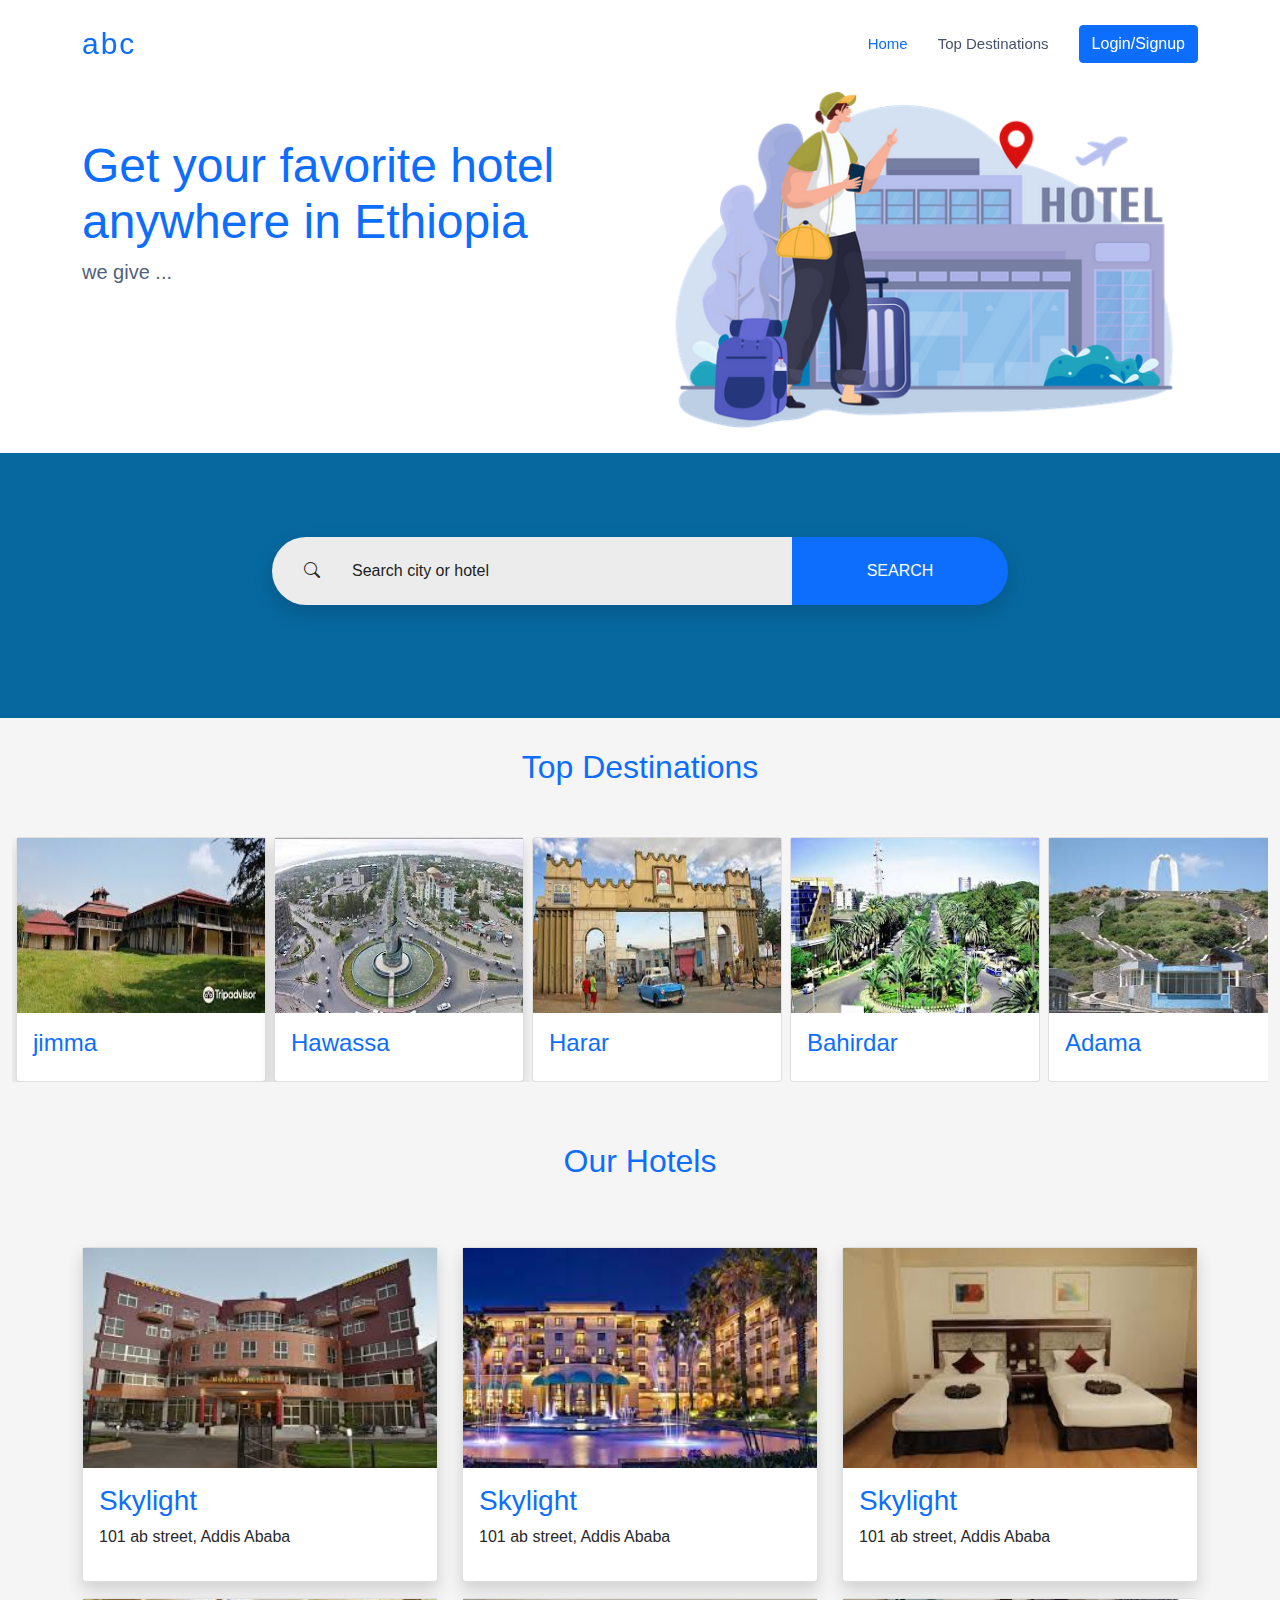
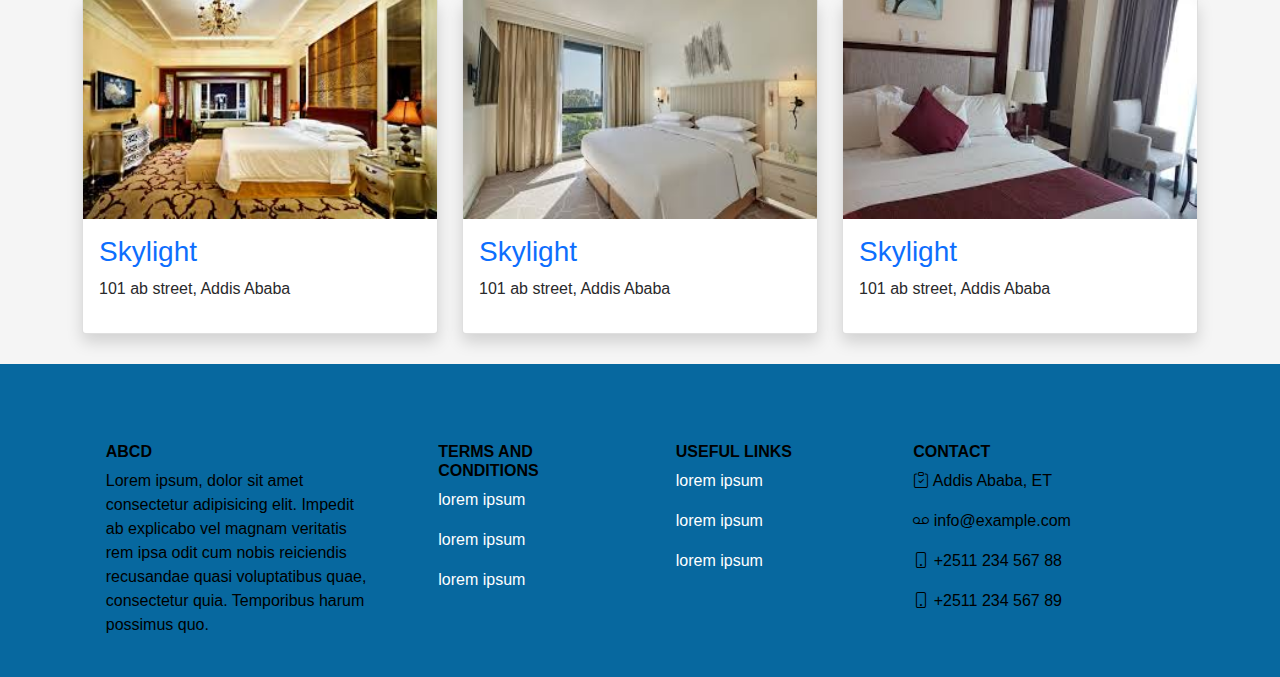
<file: index.html>
<!DOCTYPE html>
<html lang="en">

<head>
  <meta charset="utf-8">
  <meta content="width=device-width, initial-scale=1.0" name="viewport">

  <title>Home</title>
  <meta content="" name="description">
  <meta content="" name="keywords">





  <link href="assets/vendor/bootstrap/css/bootstrap.min.css" rel="stylesheet">
  <link href="assets/vendor/bootstrap-icons/bootstrap-icons.css" rel="stylesheet">
  <link href="assets/vendor/boxicons/css/boxicons.min.css" rel="stylesheet">


  <link href="assets/css/style.css" rel="stylesheet">

</head>

<body>


  <header id="header" class="fixed-top ">
    <div class="container d-flex align-items-center justify-content-between">

      <div class="logo">
        <h1><a href="index.html">abc </a></h1>
      </div>

      <nav id="navbar" class="navbar">
        <ul>
          <li><a class="nav-link  active" href="#">Home</a></li>
          <li><a class="nav-link " href="#topDestinations">Top Destinations</a></li>

          <li><a class=" nav-link" href="#"> <button class="btn btn-primary">Login/Signup</button> </a></li>
        </ul>
        <i class="bi bi-list mobile-nav-toggle"></i>
      </nav>

    </div>
  </header>


  <nav class="nav navbar  fixed-bottom bg-light mobile-nav ">

    <div class="navbar container-fluid d-flex justify-items-between nav-justified ">

      <a class="nav-item nav-link active center" href="index.html">
        <div><i class="bi bi-house " style=" font-size: 1.3rem;"></i> <span class="d-block">Home</span></div>
      </a>


      <a class="nav-item nav-link center" href="./index.html#search-hotel">
        <div><i class="bi bi-search " style=" font-size: 1.3rem;"></i><span class="d-block">Search</span> </div>
      </a>

      <a class="nav-item nav-link center" href="#">
        <div> <i class="bi bi-person " style=" font-size: 1.3rem;"></i><span class="d-block">Login</span></div>
      </a>

    </div>

  </nav>










  <section id="hero" class="d-flex align-items-center">

    <div class="container">
      <div class="row mt-2">
        <div class="col-lg-6 d-lg-flex flex-lg-column justify-content-center align-items-stretch pt-5 pt-lg-0 ">
          <div>
            <h1>Get your favorite hotel anywhere in Ethiopia</h1>
            <h2>we give ...</h2>
          </div>
        </div>
        <div class="col-lg-6 d-lg-flex flex-lg-column align-items-stretch hero-img">
          <img src="assets/img/hero23.png" class="img-fluid" alt="">
        </div>
      </div>
    </div>

  </section>
  <section class="search-hotel-section" id="search-hotel">
    <div class="search-hotel">
      <div class="container">
        <div class="row justify-content-center">
          <div class="col-12 col-md-10 col-lg-8">
            <form>
              <div class="inner-form">
                <div class="input-field first-wrap">
                  <div class="svg-wrapper">
                    <em class="bi bi-search"></em>
                  </div>
                  <input id="search" type="text" placeholder="Search city or hotel" />
                </div>
                <div class="input-field second-wrap">
                  <button class="btn-search" type="button">SEARCH</button>
                </div>
              </div>
            </form>
          </div>
        </div>
      </div>
    </div>
  </section>


  <section id="topDestinations" class="topDestinations">
    <div class="container">

      <div class="section-title">
        <h2>Top Destinations</h2>
      </div>

    </div>

    <div class="container-fluid">
      <div class="topDestinations d-flex flex-row flex-nowrap overflow-scroll">

        <div class="card shadow">
          <div class="card-img">
            <img src="./assets/img/jimma.jpeg" alt="" class="img-fluid city-photo ">
          </div>
          <div class="card-body">
            <h4><a href="#" class=" stretched-link">jimma</a></h4>


          </div>
        </div>

        <div class="card shadow">
          <div class="card-img">
            <img src="./assets/img/hawassa.jpeg" alt="" class="img-fluid city-photo ">
          </div>
          <div class="card-body">
            <h4><a href="#" class=" stretched-link">Hawassa</a></h4>


          </div>
        </div>

        <div class="card">
          <div class="card-img">
            <img src="./assets/img/harar.jpeg" alt="" class="img-fluid city-photo ">
          </div>
          <div class="card-body">
            <h4><a href="#" class=" stretched-link">Harar</a></h4>


          </div>
        </div>

        <div class="card">
          <div class="card-img">
            <img src="./assets/img/bahirdar.jpeg" alt="" class="img-fluid city-photo ">
          </div>
          <div class="card-body">
            <h4><a href="#" class=" stretched-link">Bahirdar</a></h4>


          </div>
        </div>

        <div class="card">
          <div class="card-img">
            <img src="./assets/img/adama.jpeg" alt="" class="img-fluid city-photo ">
          </div>
          <div class="card-body">
            <h4><a href="#" class=" stretched-link">Adama</a></h4>


          </div>
        </div>

        <div class="card">
          <div class="card-img">
            <img src="./assets/img/addis.jpeg" alt="" class="img-fluid city-photo ">
          </div>
          <div class="card-body">
            <h4><a href="#" class=" stretched-link">Addis Ababa</a></h4>


          </div>
        </div>






      </div>

    </div>


  </section>

  <section class="ourHotels" id="ourHotels">
    <div class="container">

      <div class="section-title">
        <h2>Our Hotels</h2>
      </div>

      <div class="row">
        <div class="col-lg-4 mt-3 col-md-6">
          <div class="card shadow">
            <div class="card-img ">
              <img src="./assets/img/hotels/images (1).jfif" alt="" class="img-fluid hotel-photo skeleton">
            </div>
            <div class="card-body">
              <h3><a href="#" class="stretched-link">Skylight</a></h3>
              <p> 101 ab street, Addis Ababa</p>

            </div>
          </div>
        </div>
        <div class="col-lg-4 mt-3 col-md-6">
          <div class="card shadow">
            <div class="card-img">
              <img src="./assets/img/hotels/download (4).jfif" alt="" class="img-fluid hotel-photo skeleton">
            </div>
            <div class="card-body">
              <h3><a href="#" class="stretched-link">Skylight</a></h3>
              <p> 101 ab street, Addis Ababa</p>

            </div>
          </div>
        </div>
        <div class="col-lg-4 mt-3 col-md-6">
          <div class="card shadow">
            <div class="card-img">
              <img src="./assets/img/hotels/images (9).jfif" alt="" class="img-fluid hotel-photo">
            </div>
            <div class="card-body">
              <h3><a href="#" class="stretched-link">Skylight</a></h3>
              <p> 101 ab street, Addis Ababa</p>

            </div>
          </div>
        </div>
        <div class="col-lg-4 mt-3 col-md-6">
          <div class="card shadow">
            <div class="card-img">
              <img src="./assets/img/hotels/images (13).jfif" alt="" class="img-fluid hotel-photo">
            </div>
            <div class="card-body">
              <h3><a href="#" class="stretched-link">Skylight</a></h3>
              <p> 101 ab street, Addis Ababa</p>

            </div>
          </div>
        </div>
        <div class="col-lg-4 mt-3 col-md-6">
          <div class="card shadow">
            <div class="card-img">
              <img src="./assets/img/hotels/images (18).jfif" alt="" class="img-fluid hotel-photo">
            </div>
            <div class="card-body">
              <h3><a href="#" class="stretched-link">Skylight</a></h3>
              <p> 101 ab street, Addis Ababa</p>

            </div>
          </div>
        </div>
        <div class="col-lg-4 mt-3 col-md-6">
          <div class="card shadow">
            <div class="card-img">
              <img src="./assets/img/hotels/images (14).jfif" alt="" class="img-fluid hotel-photo">
            </div>
            <div class="card-body">
              <h3><a href="#" class="stretched-link">Skylight</a></h3>
              <p> 101 ab street, Addis Ababa</p>

            </div>
          </div>
        </div>
      </div>

    </div>
  </section>

  <footer class="text-center   " style="background-color:#07689F; color:black" >

 
    

    <section class=" pb-0">
      <div class="container text-center text-md-start mt-5">

        <div class="row mt-3">

          <div class="col-md-3 col-lg-4 col-xl-3 mx-auto mb-4">

            <h6 class="text-uppercase fw-bold">Abcd</h6>
             <p>
             Lorem ipsum, dolor sit amet consectetur adipisicing elit. Impedit ab explicabo vel magnam veritatis rem ipsa odit cum nobis reiciendis recusandae quasi voluptatibus quae, consectetur quia. Temporibus harum possimus quo.
            </p>
          </div>

          <div class="col-md-2 col-lg-2 col-xl-2 mx-auto mb-4">

            <h6 class="text-uppercase fw-bold">Terms and conditions</h6>
             <p>
              <a href="#!" class="text-white">lorem ipsum</a>
            </p>
            <p>
              <a href="#!" class="text-white">lorem ipsum</a>
            </p>
            <p>
              <a href="#!" class="text-white">lorem ipsum</a>
            </p>
           
          </div>

          <div class="col-md-3 col-lg-2 col-xl-2 mx-auto mb-4">

            <h6 class="text-uppercase fw-bold">Useful links</h6>
             <p>
              <a href="#!" class="text-white">lorem ipsum</a>
            </p>
            <p>
              <a href="#!" class="text-white">lorem ipsum</a>
            </p>
            <p>
              <a href="#!" class="text-white">lorem ipsum</a>
            </p>
           
          </div>

          <div class="col-md-4 col-lg-3 col-xl-3 mx-auto mb-md-0 mb-4">

            <h6 class="text-uppercase fw-bold">Contact</h6>
                <p><i class="bi bi-clipboard-check mr-3"></i> Addis Ababa,  ET</p>
            <p><i class="bi bi-voicemail mr-3"></i> info@example.com</p>
            <p><i class="bi bi-phone mr-3"></i> +2511 234 567 88</p>
            <p><i class="bi bi-phone  mr-3"></i> +2511 234 567 89</p>
          </div>
        </div>

      </div>
    </section>

  </footer>


  <a href="#" class="back-to-top d-flex align-items-center justify-content-center"><i
      class="bi bi-arrow-up-short"></i></a>


  <script src="assets/vendor/bootstrap/js/bootstrap.bundle.min.js"></script>



  <script src="assets/js/main.js"></script>

</body>

</html>
</file>
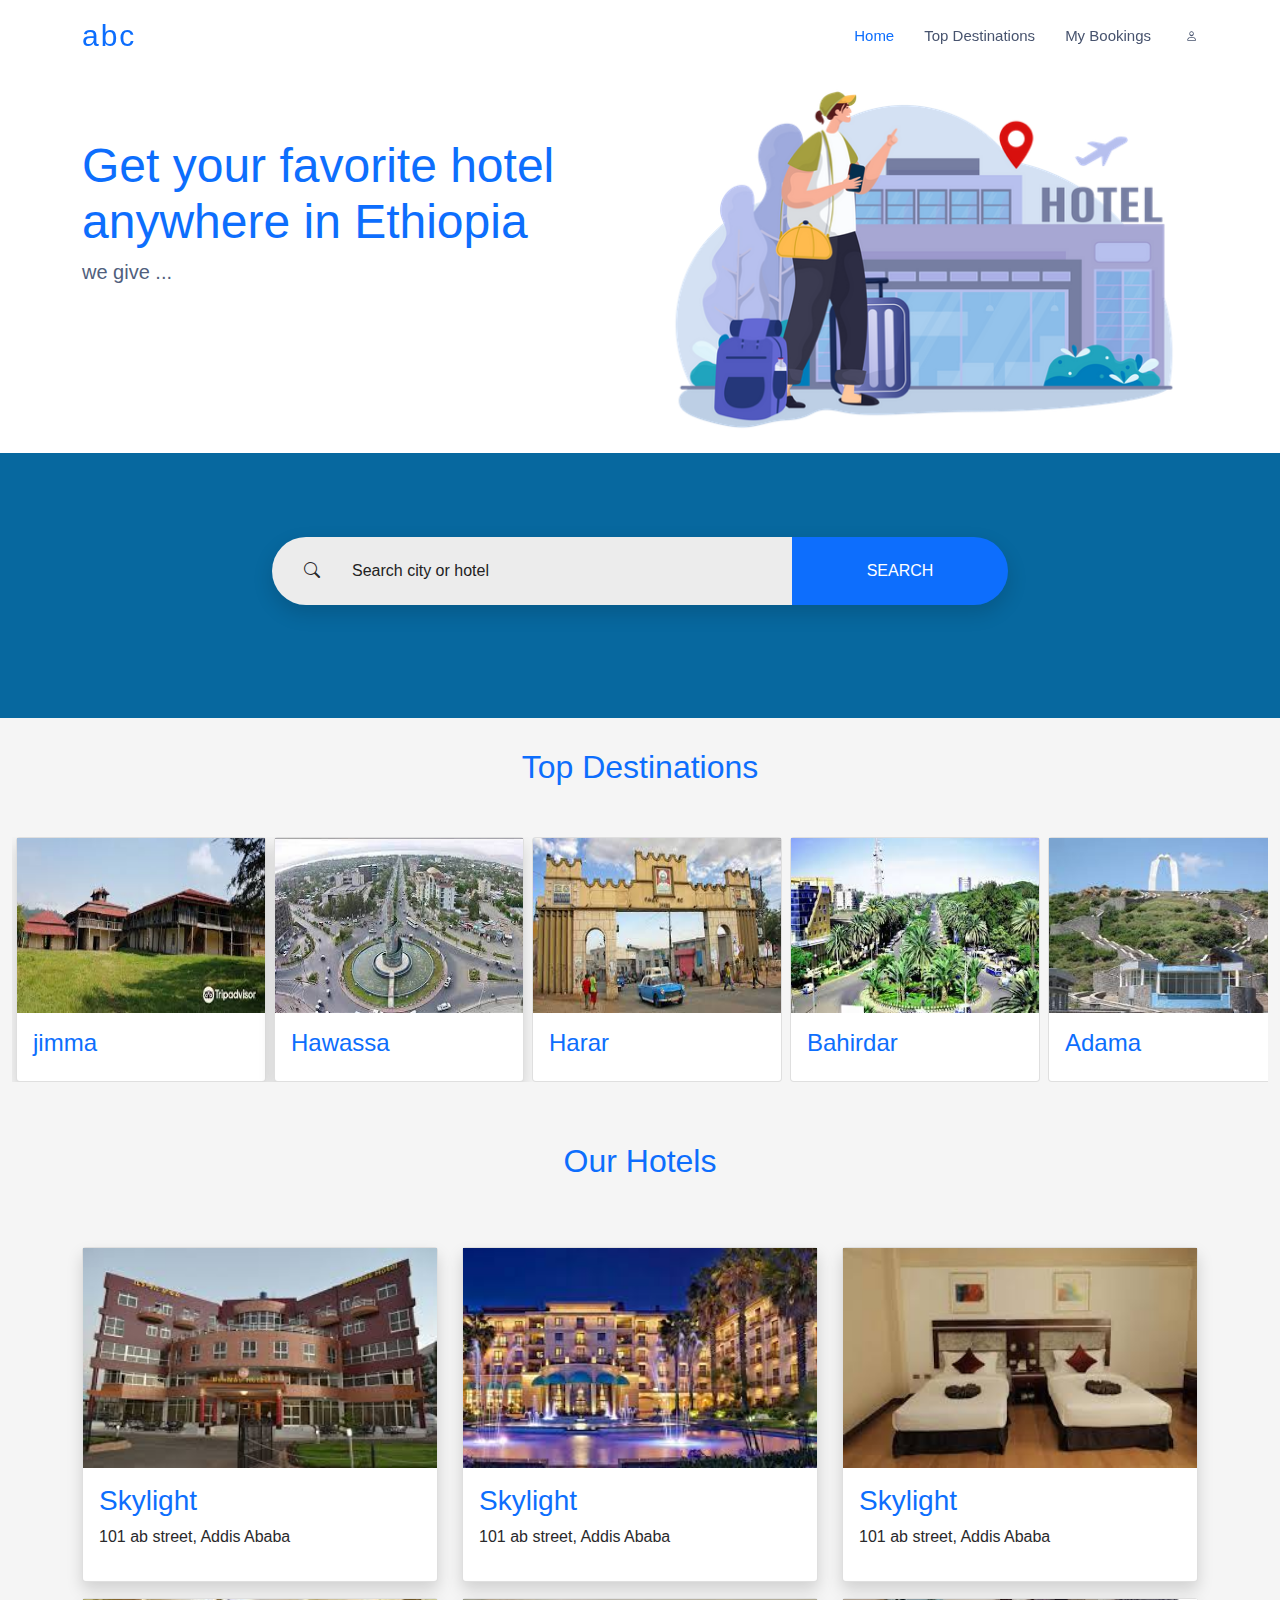
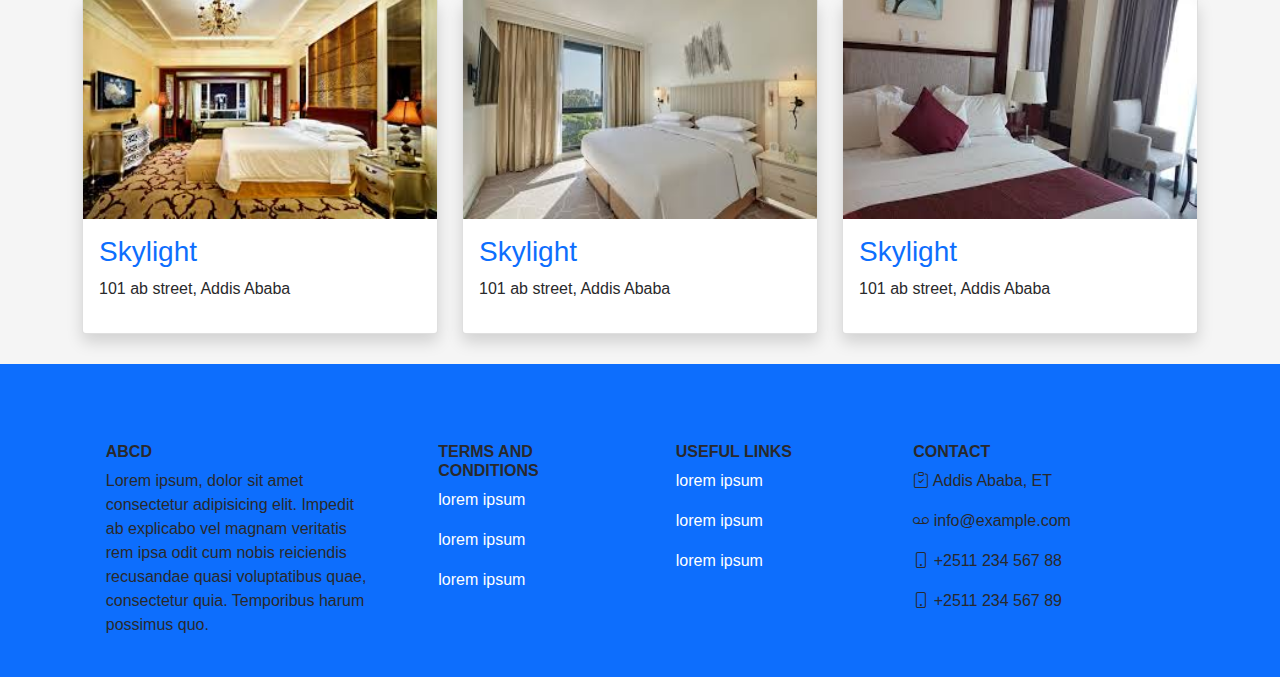
<file: Customerpage.html>
<!DOCTYPE html>
<html lang="en">

<head>
  <meta charset="utf-8">
  <meta content="width=device-width, initial-scale=1.0" name="viewport">

  <title>Home</title>
  <meta content="" name="description">
  <meta content="" name="keywords">




  
  <link href="assets/vendor/bootstrap/css/bootstrap.min.css" rel="stylesheet">
  <link href="assets/vendor/bootstrap-icons/bootstrap-icons.css" rel="stylesheet">
  <link href="assets/vendor/boxicons/css/boxicons.min.css" rel="stylesheet">


  <link href="assets/css/style.css" rel="stylesheet">

</head>

<body>


  <header id="header" class="fixed-top   ">
    <div class="container d-flex align-items-center justify-content-between">

      <div class="logo">
        <h1><a href="index.html">abc </a></h1>
      </div>

      <nav id="navbar" class="navbar">
        <ul>
          <li><a class="nav-link  active" href="#">Home</a></li>
          <li><a class="nav-link " href="#topDestinations">Top Destinations</a></li>
         
          <li><a href=".">My Bookings</a></li>
          <li><a href=""><i class="bi bi-person bar-icons"></i></a></li>
        
        </ul>
        <i class="bi bi-list mobile-nav-toggle"></i>
      </nav>

    </div>
  </header>

  <nav class="nav navbar  fixed-bottom bg-light mobile-nav ">

    <div class="navbar container-fluid d-flex justify-items-between nav-justified ">
      
      <a class="nav-item nav-link active center" href="index.html">  <div ><i class="bi bi-house " style=" font-size: 1.3rem;"></i> <span class="d-block">Home</span></div></a>

   
      <a class="nav-item nav-link center" href="./index.html#search-hotel"> <div><i class="bi bi-search " style=" font-size: 1.3rem;"></i><span class="d-block">Search</span> </div></a>

      <a class="nav-item nav-link center" href="#"> <div> <i class="bi bi-person " style=" font-size: 1.3rem;"></i><span class="d-block">Login</span></div> </a>
  
  </div>
  </nav>
  

  <section id="hero" class="d-flex align-items-center">

    <div class="container">
      <div class="row mt-2">
        <div class="col-lg-6 d-lg-flex flex-lg-column justify-content-center align-items-stretch pt-5 pt-lg-0 ">
          <div>
            <h1>Get your favorite hotel anywhere in Ethiopia</h1>
            <h2>we give ...</h2>
          </div>
        </div>
        <div class="col-lg-6 d-lg-flex flex-lg-column align-items-stretch hero-img">
          <img src="assets/img/hero23.png" class="img-fluid" alt="">
        </div>
      </div>
    </div>

  </section>
  <section class="search-hotel-section">
    <div class="search-hotel">
      <div class="container">
        <div class="row justify-content-center">
          <div class="col-12 col-md-10 col-lg-8">
            <form>
              <div class="inner-form">
                <div class="input-field first-wrap">
                  <div class="svg-wrapper">
                    <em class="bi bi-search"></em>
                  </div>
                  <input id="search" type="text" placeholder="Search city or hotel" />
                </div>
                <div class="input-field second-wrap">
                  <button class="btn-search" type="button">SEARCH</button>
                </div>
              </div>
            </form>
        </div>
        </div>
      </div>
    </div>
  </section>


  <section id="topDestinations" class="topDestinations">
    <div class="container">

      <div class="section-title">
        <h2>Top Destinations</h2>
      </div>

    </div>

    <div class="container-fluid">
      <div class="topDestinations d-flex flex-row flex-nowrap overflow-scroll">
        
          <div class="card shadow">
            <div class="card-img">
              <img src="./assets/img/jimma.jpeg" alt="" class="img-fluid city-photo ">
            </div>
            <div class="card-body">
              <h4><a href="#" class=" stretched-link">jimma</a></h4>


            </div>
          </div>
          
          <div class="card shadow">
            <div class="card-img">
              <img src="./assets/img/hawassa.jpeg" alt="" class="img-fluid city-photo ">
            </div>
            <div class="card-body">
              <h4><a href="#" class=" stretched-link">Hawassa</a></h4>


            </div>
          </div>
          
          <div class="card">
            <div class="card-img">
              <img src="./assets/img/harar.jpeg" alt="" class="img-fluid city-photo ">
            </div>
            <div class="card-body">
              <h4><a href="#" class=" stretched-link">Harar</a></h4>


            </div>
          </div>
          
          <div class="card">
            <div class="card-img">
              <img src="./assets/img/bahirdar.jpeg" alt="" class="img-fluid city-photo ">
            </div>
            <div class="card-body">
              <h4><a href="#" class=" stretched-link">Bahirdar</a></h4>


            </div>
          </div>
          
          <div class="card">
            <div class="card-img">
              <img src="./assets/img/adama.jpeg" alt="" class="img-fluid city-photo ">
            </div>
            <div class="card-body">
              <h4><a href="#" class=" stretched-link">Adama</a></h4>


            </div>
          </div>
          
          <div class="card">
            <div class="card-img">
              <img src="./assets/img/addis.jpeg" alt="" class="img-fluid city-photo ">
            </div>
            <div class="card-body">
              <h4><a href="#" class=" stretched-link">Addis Ababa</a></h4>


            </div>
          </div>
          
        
       



      </div>
    
    </div>

   
  </section>

  <section class="ourHotels" id="ourHotels">
    <div class="container">

      <div class="section-title">
        <h2>Our Hotels</h2>
      </div>

      <div class="row">
        <div class="col-lg-4 mt-3 col-md-6">
          <div class="card shadow">
            <div class="card-img ">
              <img src="./assets/img/hotels/images (1).jfif" alt="" class="img-fluid hotel-photo skeleton">
            </div>
            <div class="card-body">
              <h3><a href="#" class="stretched-link">Skylight</a></h3>
              <p> 101 ab street, Addis Ababa</p>

            </div>
          </div>
        </div>
        <div class="col-lg-4 mt-3 col-md-6">
          <div class="card shadow">
            <div class="card-img">
              <img src="./assets/img/hotels/download (4).jfif" alt="" class="img-fluid hotel-photo skeleton">
            </div>
            <div class="card-body">
              <h3><a href="#" class="stretched-link">Skylight</a></h3>
              <p> 101 ab street, Addis Ababa</p>

            </div>
          </div>
        </div>
        <div class="col-lg-4 mt-3 col-md-6">
          <div class="card shadow">
            <div class="card-img">
              <img src="./assets/img/hotels/images (9).jfif" alt="" class="img-fluid hotel-photo">
            </div>
            <div class="card-body">
              <h3><a href="#" class="stretched-link">Skylight</a></h3>
              <p> 101 ab street, Addis Ababa</p>

            </div>
          </div>
        </div>
        <div class="col-lg-4 mt-3 col-md-6">
          <div class="card shadow">
            <div class="card-img">
              <img src="./assets/img/hotels/images (13).jfif" alt="" class="img-fluid hotel-photo">
            </div>
            <div class="card-body">
              <h3><a href="#" class="stretched-link">Skylight</a></h3>
              <p> 101 ab street, Addis Ababa</p>

            </div>
          </div>
        </div>
        <div class="col-lg-4 mt-3 col-md-6">
          <div class="card shadow">
            <div class="card-img">
              <img src="./assets/img/hotels/images (18).jfif" alt="" class="img-fluid hotel-photo">
            </div>
            <div class="card-body">
              <h3><a href="#" class="stretched-link">Skylight</a></h3>
              <p> 101 ab street, Addis Ababa</p>

            </div>
          </div>
        </div>
        <div class="col-lg-4 mt-3 col-md-6">
          <div class="card shadow">
            <div class="card-img">
              <img src="./assets/img/hotels/images (14).jfif" alt="" class="img-fluid hotel-photo">
            </div>
            <div class="card-body">
              <h3><a href="#" class="stretched-link">Skylight</a></h3>
              <p> 101 ab street, Addis Ababa</p>

            </div>
          </div>
        </div>
      </div>

    </div>
  </section>

  <footer class="text-center   bg-primary bg-op " >

 
    

    <section class=" pb-0">
      <div class="container text-center text-md-start mt-5">

        <div class="row mt-3">

          <div class="col-md-3 col-lg-4 col-xl-3 mx-auto mb-4">

            <h6 class="text-uppercase fw-bold">Abcd</h6>
             <p>
             Lorem ipsum, dolor sit amet consectetur adipisicing elit. Impedit ab explicabo vel magnam veritatis rem ipsa odit cum nobis reiciendis recusandae quasi voluptatibus quae, consectetur quia. Temporibus harum possimus quo.
            </p>
          </div>

          <div class="col-md-2 col-lg-2 col-xl-2 mx-auto mb-4">

            <h6 class="text-uppercase fw-bold">Terms and conditions</h6>
             <p>
              <a href="#!" class="text-white">lorem ipsum</a>
            </p>
            <p>
              <a href="#!" class="text-white">lorem ipsum</a>
            </p>
            <p>
              <a href="#!" class="text-white">lorem ipsum</a>
            </p>
           
          </div>

          <div class="col-md-3 col-lg-2 col-xl-2 mx-auto mb-4">

            <h6 class="text-uppercase fw-bold">Useful links</h6>
             <p>
              <a href="#!" class="text-white">lorem ipsum</a>
            </p>
            <p>
              <a href="#!" class="text-white">lorem ipsum</a>
            </p>
            <p>
              <a href="#!" class="text-white">lorem ipsum</a>
            </p>
           
          </div>

          <div class="col-md-4 col-lg-3 col-xl-3 mx-auto mb-md-0 mb-4">

            <h6 class="text-uppercase fw-bold">Contact</h6>
                <p><i class="bi bi-clipboard-check mr-3"></i> Addis Ababa,  ET</p>
            <p><i class="bi bi-voicemail mr-3"></i> info@example.com</p>
            <p><i class="bi bi-phone mr-3"></i> +2511 234 567 88</p>
            <p><i class="bi bi-phone  mr-3"></i> +2511 234 567 89</p>
          </div>
        </div>

      </div>
    </section>

  </footer>

  <a href="#" class="back-to-top d-flex align-items-center justify-content-center"><i class="bi bi-arrow-up-short"></i></a>

  
  <script src="assets/vendor/bootstrap/js/bootstrap.bundle.min.js"></script>



  <script src="assets/js/main.js"></script>

</body>

</html>
</file>
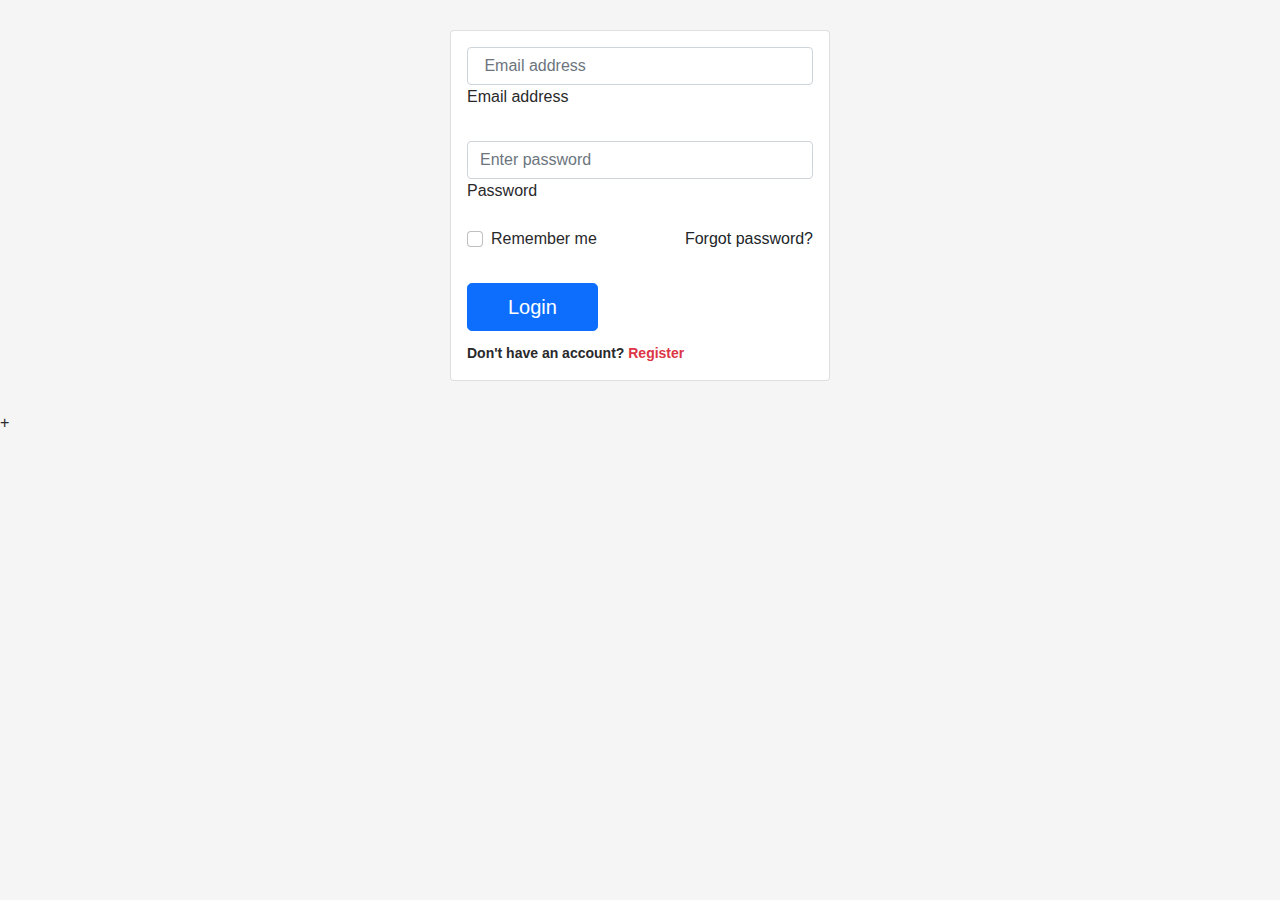
<file: login.html>
<!DOCTYPE html>
<html lang="en">

<head>
    <meta charset="utf-8">
    <meta content="width=device-width, initial-scale=1.0" name="viewport">

    <title>login</title>
    <meta content="" name="description">
    <meta content="" name="keywords">





    <link href="assets/vendor/bootstrap/css/bootstrap.min.css" rel="stylesheet">
    <link href="assets/vendor/bootstrap-icons/bootstrap-icons.css" rel="stylesheet">
    <link href="assets/vendor/boxicons/css/boxicons.min.css" rel="stylesheet">


    <link href="assets/css/style.css" rel="stylesheet">

</head>

<body>
    <section class="d-flex justify-content-center align-items-center">
        <div class="container ">
            <div class="row d-flex justify-content-center align-items-center ">

                <div class="col-md-8 col-lg-6 col-xl-4 card p-3">
                    <form>



                        <div class="form-outline mb-4">
                            <input type="email" id="" class="form-control " placeholder=" Email address" />
                            <label class="form-label" for="">Email address</label>
                        </div>


                        <div class="form-outline mb-3">
                            <input type="password" id="" class="form-control " placeholder="Enter password" />
                            <label class="form-label" for="">Password</label>
                        </div>

                        <div class="d-flex justify-content-between align-items-center">

                            <div class="form-check mb-0">
                                <input class="form-check-input me-2" type="checkbox" value="" id="" />
                                <label class="form-check-label" for="">
                                    Remember me
                                </label>
                            </div>
                            <a href="#!" class="text-body">Forgot password?</a>
                        </div>

                        <div class="text-center text-lg-start mt-4 pt-2">
                            <button type="button" class="btn btn-primary btn-lg" style="padding-left: 2.5rem; padding-right: 2.5rem;">Login</button>
                            <p class="small fw-bold mt-2 pt-1 mb-0">Don't have an account? <a href="#!" class="link-danger">Register</a></p>
                        </div>

                    </form>
                </div>
            </div>
        </div>

    </section>
</body>

</html>+
</file>
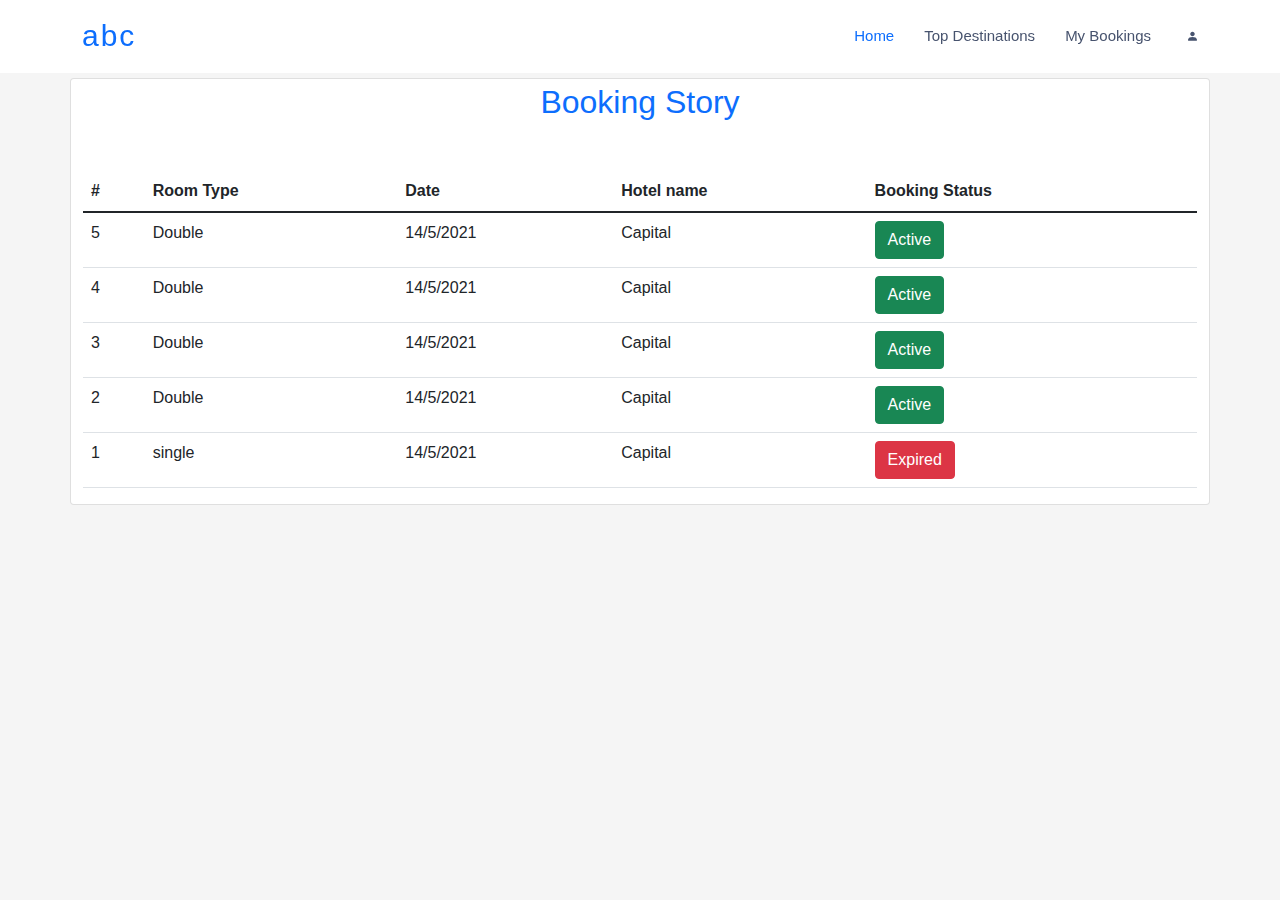
<file: Mybooking.html>
<!DOCTYPE html>
<html lang="en">

<head>
  <meta charset="utf-8">
  <meta content="width=device-width, initial-scale=1.0" name="viewport">

  <title>My Bookings</title>
  <meta content="" name="description">
  <meta content="" name="keywords">




  
  <link href="assets/vendor/bootstrap/css/bootstrap.min.css" rel="stylesheet">
  <link href="assets/vendor/bootstrap-icons/bootstrap-icons.css" rel="stylesheet">
  <link href="assets/vendor/boxicons/css/boxicons.min.css" rel="stylesheet">


  <link href="assets/css/style.css" rel="stylesheet">

</head>

<body>


  <header id="header" class="fixed-top   ">
    <div class="container d-flex align-items-center justify-content-between">

      <div class="logo">
        <h1><a href="index.html">abc </a></h1>
      </div>

      <nav id="navbar" class="navbar">
        <ul>
          <li><a class="nav-link  active" href="#">Home</a></li>
          <li><a class="nav-link " href="#topDestinations">Top Destinations</a></li>
         
          <li><a href=".">My Bookings</a></li>
          <li><a href=""><i class="bi bi-person-fill"></i></a></li>
        
        </ul>
        <i class="bi bi-list mobile-nav-toggle"></i>
      </nav>

    </div>
  </header>

  <nav class="nav navbar  fixed-bottom bg-light mobile-nav ">

    <div class="navbar container-fluid d-flex justify-items-between nav-justified ">
      
      <a class="nav-item nav-link active center" href="index.html">  <div ><i class="bi bi-house " style=" font-size: 1.3rem;"></i> <span class="d-block">Home</span></div></a>

   
      <a class="nav-item nav-link center" href="./index.html#search-hotel"> <div><i class="bi bi-search " style=" font-size: 1.3rem;"></i><span class="d-block">Search</span> </div></a>

      <a class="nav-item nav-link center" href="#"> <div> <i class="bi bi-person " style=" font-size: 1.3rem;"></i><span class="d-block">Login</span></div> </a>
  
  </div>

  </nav>

  <section id="my-booking" class="my-booking  mt-lg-5">


   

    <div class="container">
      <div class="row card ">
        <div class="col-md-12">
         
              <div class="section-title mt-1">
                <h2>Booking Story</h2>
              </div>
             </div>
             <div class="table_section ">
                <div class="table-responsive-sm">
                   <table class="table">
                      <thead>
                         <tr>
                            <th>#</th>
                            <th>Room Type</th>
                            <th>Date</th>
                            <th>Hotel name</th>
                            <th>Booking Status</th>
                          
                         </tr>
                      </thead>
                      <tbody>
                         <tr>
                            <td>5</td>
                            <td>Double</td>
                            <td>14/5/2021</td>
                            <td>Capital</td>
                            <td><a href="#" class="btn btn-success">Active</a></td>
                            
                         </tr>
                         <tr>
                          <td>4</td>
                          <td>Double</td>
                          <td>14/5/2021</td>
                          <td>Capital</td>
                          <td><a href="#" class="btn btn-success">Active</a></td>
                          
                       </tr>
                           <tr>
                            <td>3</td>
                            <td>Double</td>
                            <td>14/5/2021</td>
                            <td>Capital</td>
                            <td><a href="#" class="btn btn-success">Active</a></td>
                            
                         </tr>
                         <tr>
                          <td>2</td>
                          <td>Double</td>
                          <td>14/5/2021</td>
                          <td>Capital</td>
                          <td><a href="#" class="btn btn-success">Active</a></td>
                          
                       </tr>
                         <tr>
                          <td>1</td>
                          <td>single</td>
                          <td>14/5/2021</td>
                          <td>Capital</td>
                          <td><a href="#" class="btn btn-danger">Expired</a></td>
                          
                       </tr>
                      </tbody>
                   </table>
                </div>
             </div>
        
      </div>
    </div>



</section>








  
  <script src="assets/vendor/bootstrap/js/bootstrap.bundle.min.js"></script>



  <script src="assets/js/main.js"></script>

</body>

</html>
</file>
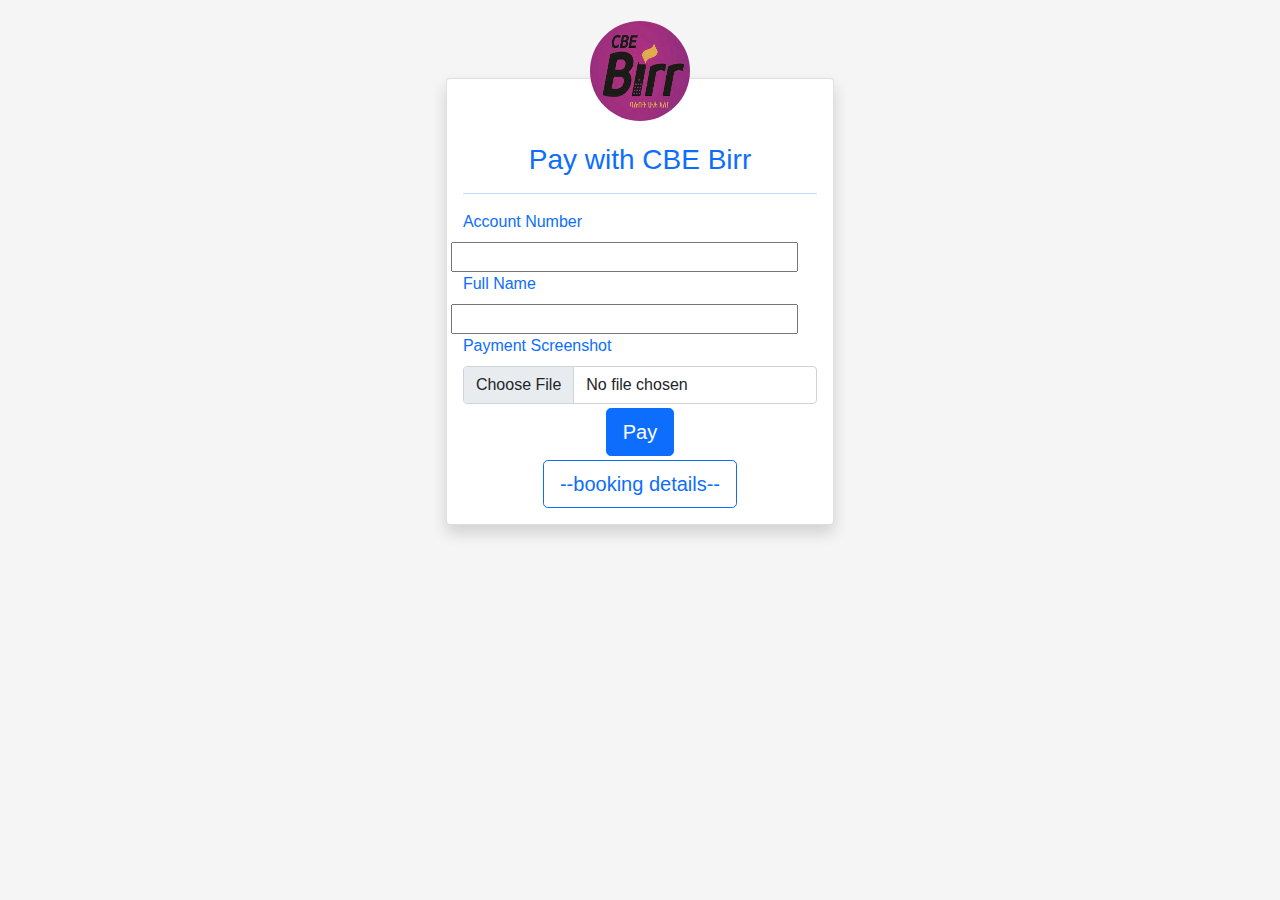
<file: pay.html>
<!DOCTYPE html>
<html lang="en">

<head>
  <meta charset="utf-8">
  <meta content="width=device-width, initial-scale=1.0" name="viewport">

  <title>Home</title>
  <meta content="" name="description">
  <meta content="" name="keywords">




  
  <link href="assets/vendor/bootstrap/css/bootstrap.min.css" rel="stylesheet">
  <link href="assets/vendor/bootstrap-icons/bootstrap-icons.css" rel="stylesheet">
  <link href="assets/vendor/boxicons/css/boxicons.min.css" rel="stylesheet">


  <link href="assets/css/style.css" rel="stylesheet">

</head>

<body class="d-flex justify-content-center align-items-center">





<section class="pay" id="pay">
    <div class="container mt-5 ">
        <div class="pay-card text-primary ">
              <div class="card shadow d-flex flex-column align-items-center position-relative ">
               
<div class="position-absolute" style="top:-13%">
  <img src="./assets/img/cbe.jpeg" class="rounded-circle pay-img " alt="">
</div>

            
              
                <div class="card-body mt-5 center">
                  <h3 class="text-center">Pay with CBE Birr</h3>
                  <hr>
                  <form class="form">
                    <div class="row">
                      <label for="Account_No" class="form-label d-block col-11">Account Number</label>
                      <input class="form control  col-11" type="text">
                    </div>
                    <div class="row">
                       
                   <label for="Full_name" class="form-label d-block">Full Name</label>
                   <input class="form control col-11 " type="text">
                    </div> 
                    <div class="">
                      
                    </div>
                    <div class="">
                      <label for="Payment photo" class="form-label">Payment Screenshot</label>
                      <input class="form-control" type="file"  />
                    </div>
                    <div class="mt-1 d-flex justify-content-center ">
                     <button type="submit" class="btn btn-primary btn-lg ">Pay</button>
                  
                    </div>
                 
                  <div class="d-flex justify-content-center mt-1">
                    <button class="btn btn-outline-primary btn-lg center">--booking details--</button>
                  
                  </div>
                  </form>
                </div>
              </div>
        </div>
    </div>
</section>


  
  <script src="assets/vendor/bootstrap/js/bootstrap.bundle.min.js"></script>



  <script src="assets/js/main.js"></script>

</body>

</html>
</file>
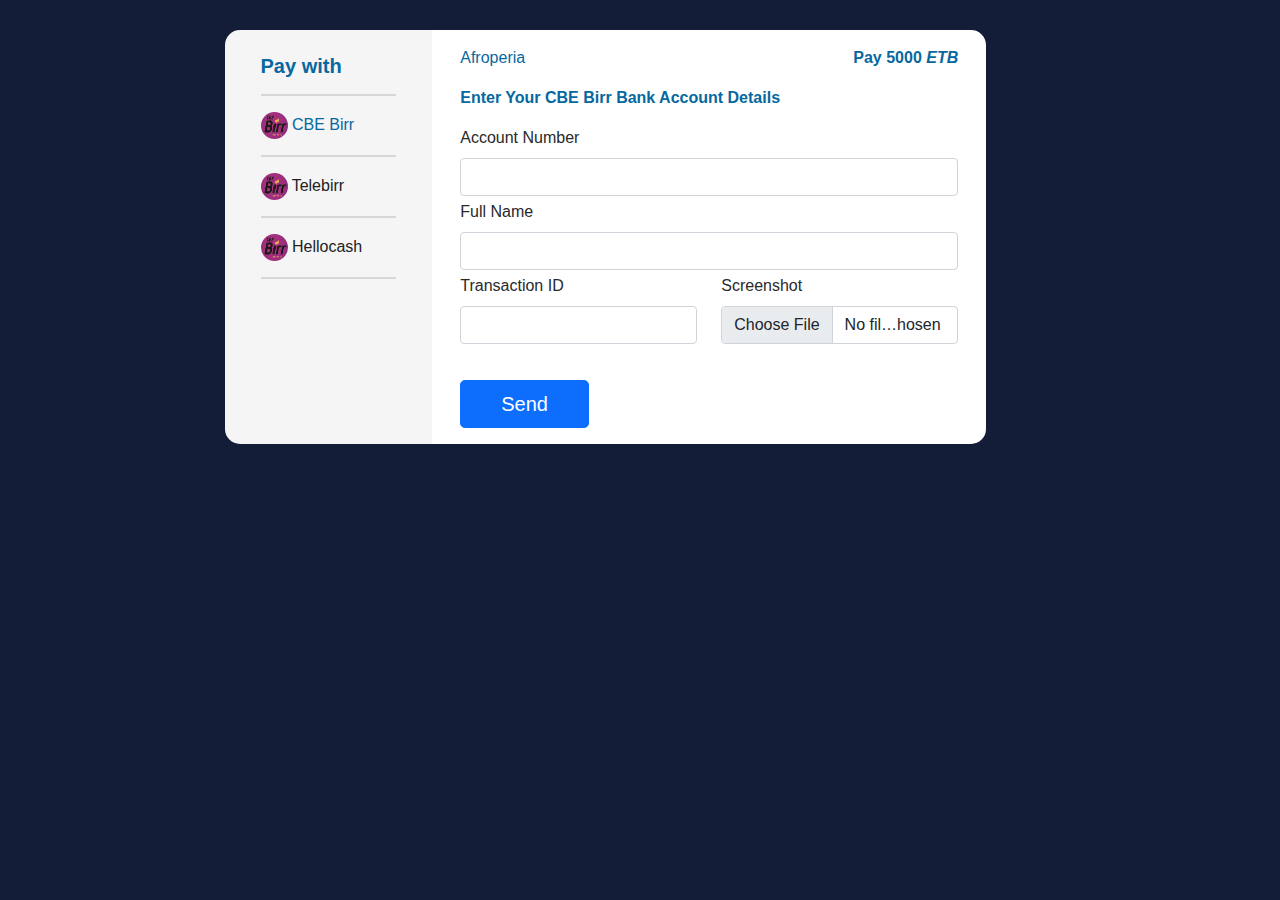
<file: paywith.html>
<!DOCTYPE html>
<html lang="en">

<head>
    <meta charset="utf-8">
    <meta content="width=device-width, initial-scale=1.0" name="viewport">

    <title>login</title>
    <meta content="" name="description">
    <meta content="" name="keywords">





    <link href="assets/vendor/bootstrap/css/bootstrap.min.css" rel="stylesheet">
    <link href="assets/vendor/bootstrap-icons/bootstrap-icons.css" rel="stylesheet">
    <link href="assets/vendor/boxicons/css/boxicons.min.css" rel="stylesheet">


    <link href="assets/css/style.css" rel="stylesheet">

</head>

<body style="background-color: #131D37;">
    <section class="d-flex justify-content-center align-items-center">
        <div class="container ">
            <div class=" d-flex justify-content-center row ">

                <div class=" col-lg-9 row  paywithcard ">

                    <div class="col-lg-3  bank-names">
                        <div class="p-lg-4">
                            <h5 class="fw-bold">Pay with</h5>
                            <hr>
                            <div class="banks">
                                <img src="./assets/img/cbe.jpeg" class="bank-logo" alt="">
                                <span class="active bankname "> CBE Birr</span>
                                <hr>
                            </div>
                            <div class="banks">
                                <img src="./assets/img/cbe.jpeg" class="bank-logo" alt="">
                                <span class="bankname "> Telebirr</span>
                                <hr>
                            </div>
                            <div class="banks">
                                <img src="./assets/img/cbe.jpeg" class="bank-logo" alt="">
                                <span class=" bankname"> Hellocash</span>
                                <hr>
                            </div>
                        </div>


                    </div>
                    <div class="col-lg-8 payment-info">
                        <div class="p-3">
                            <div class="d-flex justify-content-between">
                                <div class=""><p>Afroperia</p></div>
                                <div class=""><p class="fw-bold">Pay 5000 <em>ETB</em></p></div>
                            </div>
                            <div>
                                <p class="fw-bold">Enter Your CBE Birr Bank Account Details</p>
                          
                            </div>
                        
                            <form>

                                <div class="form-outline mb-1">
                                    <label class="form-label" for="">Account Number</label>
                                    <input type="text" id="" class="form-control " placeholder=" " />
                                  
                                </div>
                                <div class="form-outline mb-1">
                                    <label class="form-label" for="">Full Name</label>
                                    <input type="text" id="" class="form-control " placeholder=" " />
                                  
                                </div>
                              
                              
                                <div class="row">
                                    <div class="col-lg-6">
                                        <div class="form-outline mb-1">
                                            <label class="form-label" for="">Transaction ID</label>
                                            <input type="text" id="" class="form-control " placeholder=" " />
                                          
                                        </div>
                                    </div>
                                    <div class="col-lg-6">
                                        <div class="form-outline mb-1">
                                            <label class="form-label" for="">Screenshot</label>
                                            <input type="file" id="" class="form-control " placeholder=" " />
                                          
                                        </div>
                                    </div>
                                </div>
        
        
                           
        
                             
        
                                <div class="text-center text-lg-start mt-4 pt-2">
                                    <button type="button" class="btn btn-primary btn-lg" style="padding-left: 2.5rem; padding-right: 2.5rem;">Send</button>
                                </div>
        
                            </form>
                        </div>

                    </div>







                </div>
            </div>
        </div>

    </section>
    <script src="assets/js/main.js"></script>

</body>

</html>
</file>
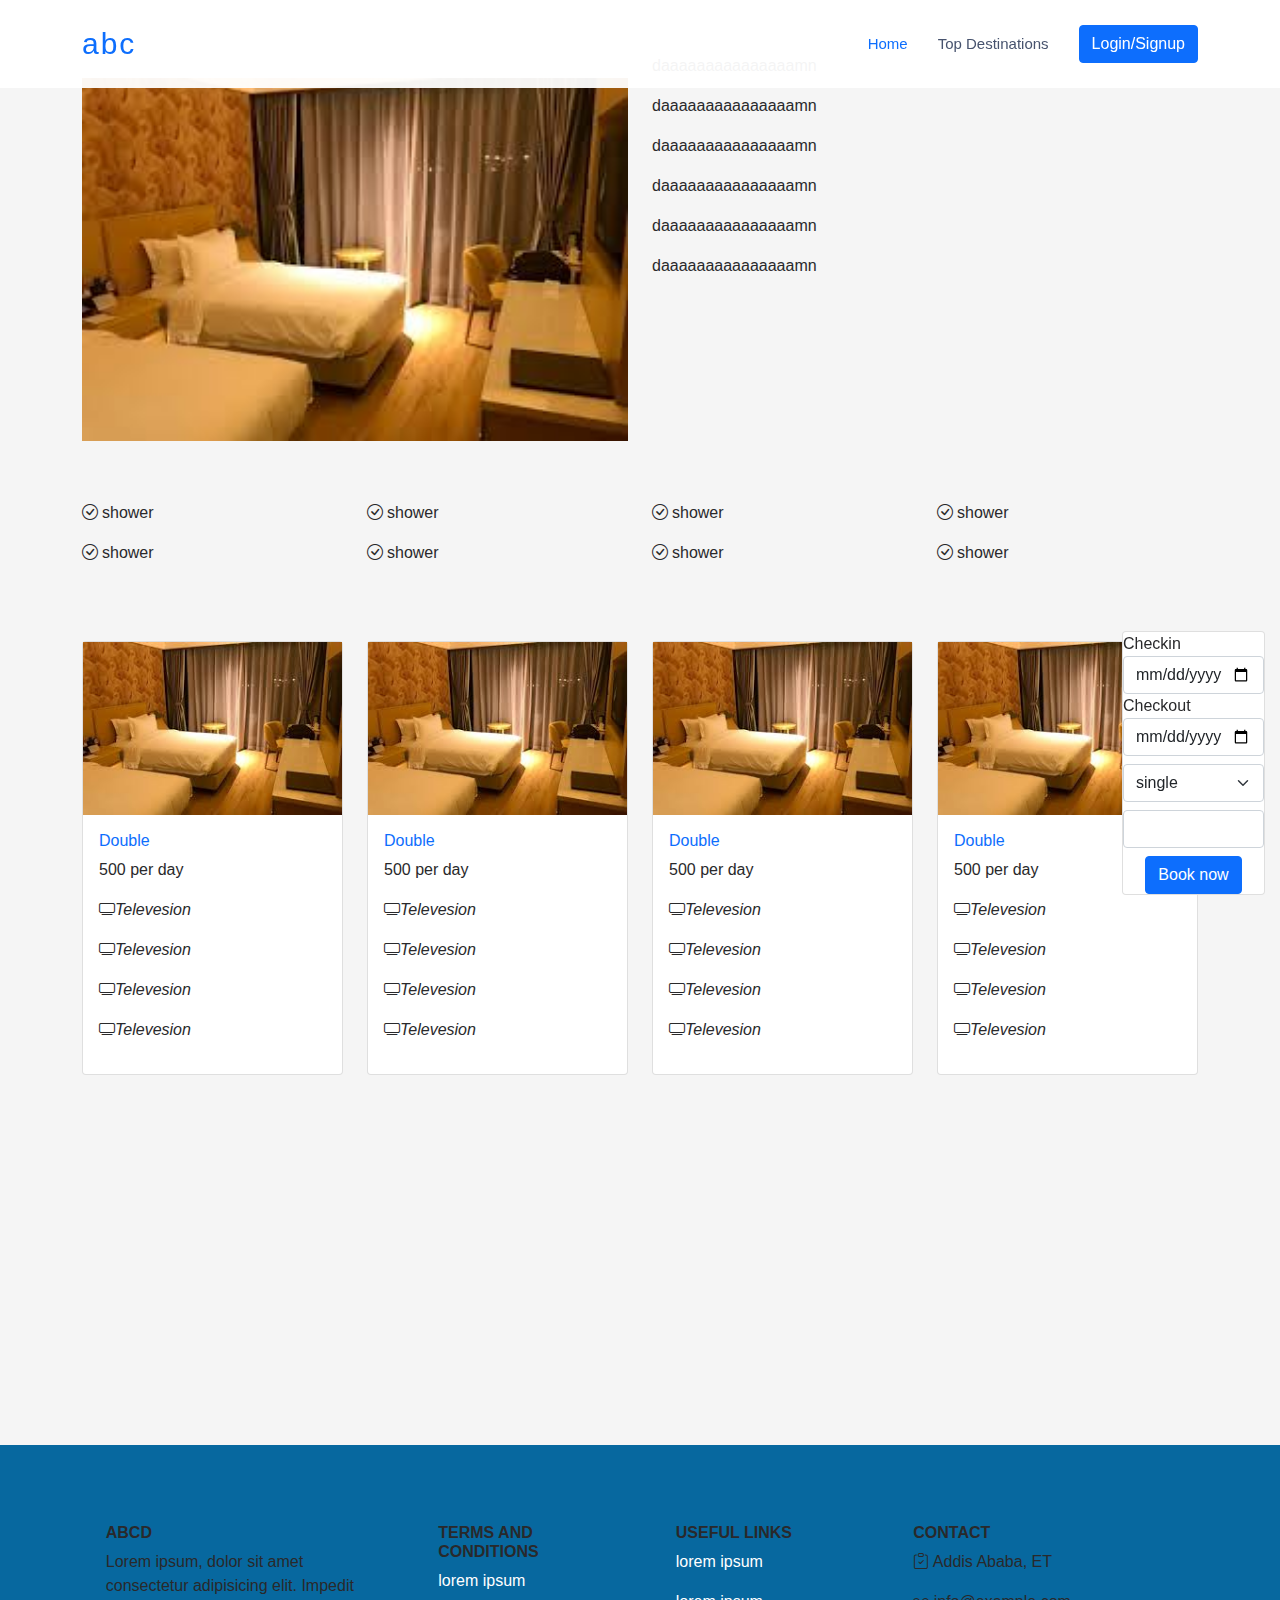
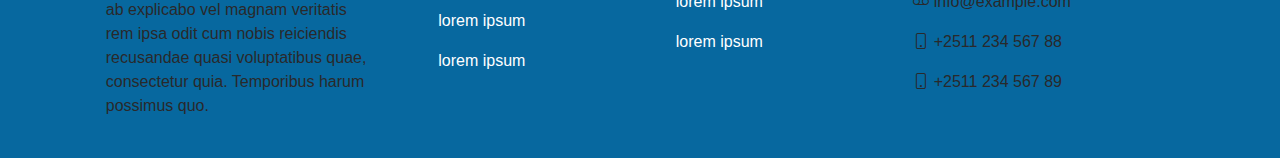
<file: selected_hotel.html>
<!DOCTYPE html>
<html lang="en">

<head>
    <meta charset="utf-8">
    <meta content="width=device-width, initial-scale=1.0" name="viewport">

    <title>selected hotel</title>
    <meta content="" name="description">
    <meta content="" name="keywords">



    <link href="assets/vendor/bootstrap/css/bootstrap.min.css" rel="stylesheet">
    <link href="assets/vendor/bootstrap-icons/bootstrap-icons.css" rel="stylesheet">
    <link href="assets/vendor/boxicons/css/boxicons.min.css" rel="stylesheet">


    <link href="assets/css/style.css" rel="stylesheet">

</head>

<body>


    <header id="header" class="fixed-top   ">
        <div class="container d-flex align-items-center justify-content-between">

            <div class="logo">
                <h1><a href="index.html">abc </a></h1>
            </div>

            <nav id="navbar" class="navbar">
                <ul>
                    <li><a class="nav-link active" href="#">Home</a></li>
                    <li><a class="nav-link " href="#topDestinations">Top Destinations</a></li>

                    <li><a class=" nav-link" href="#"> <button class="btn btn-primary">Login/Signup</button> </a></li>
                </ul>
                <i class="bi bi-list mobile-nav-toggle"></i>
            </nav>

        </div>
    </header>
    <nav class="nav navbar  fixed-bottom bg-light mobile-nav ">

        <div class="navbar container-fluid d-flex justify-items-between nav-justified ">
      
            <a class="nav-item nav-link active center" href="index.html">  <div ><i class="bi bi-house " style=" font-size: 1.3rem;"></i> <span class="d-block">Home</span></div></a>
      
         
            <a class="nav-item nav-link center" href="./index.html#search-hotel"> <div><i class="bi bi-search " style=" font-size: 1.3rem;"></i><span class="d-block">Search</span> </div></a>
      
            <a class="nav-item nav-link center" href="#"> <div> <i class="bi bi-person " style=" font-size: 1.3rem;"></i><span class="d-block">Login</span></div> </a>
        
        </div>
    
      </nav>


    <section id="selected-hotel" class=" selected-hotel mt-lg-4 ">

        <div class="container">
            <div class="row">
                <div class="col-lg-6  mt-lg-4">
                    <div>
                        <img src="./assets/img/hotels/images (11).jfif" alt="" class="img-fluid selected-hotel-img"
                            width="275" height="183">
                    </div>
                </div>
                <div class="col-lg-6  ">
                    <div class="about-hotel ">
                        <div>
                            <p>daaaaaaaaaaaaaaamn</p>
                            <p>daaaaaaaaaaaaaaamn</p>
                            <p>daaaaaaaaaaaaaaamn</p>
                            <p>daaaaaaaaaaaaaaamn</p>
                        </div>
                        <p>daaaaaaaaaaaaaaamn</p>
                        <p>daaaaaaaaaaaaaaamn</p>






                    </div>
                </div>
            </div>
        </div>



    </section>

    <section class="features">
        <div class="container">
            <div class="features row">
                <div class="col-lg-3 col-md-4 col-sm-6 d-flex gap-1">
                    <i class="bi-check-circle "></i>
                    <p class="">shower</p>
                </div>
                <div class="col-lg-3 col-md-4 col-sm-6 d-flex gap-1">
                    <i class="bi-check-circle "></i>
                    <p class="">shower</p>
                </div>
                <div class="col-lg-3 col-md-4 col-sm-6 d-flex gap-1">
                    <i class="bi-check-circle "></i>
                    <p class="">shower</p>
                </div>
                <div class="col-lg-3 col-md-4 col-sm-6 d-flex gap-1">
                    <i class="bi-check-circle "></i>
                    <p class="">shower</p>
                </div>
                <div class="col-lg-3 col-md-4 col-sm-6 d-flex gap-1">
                    <i class="bi-check-circle "></i>
                    <p class="">shower</p>
                </div>
                <div class="col-lg-3 col-md-4 col-sm-6 d-flex gap-1">
                    <i class="bi-check-circle "></i>
                    <p class="">shower</p>
                </div>
                <div class="col-lg-3 col-md-4 col-sm-6 d-flex gap-1">
                    <i class="bi-check-circle "></i>
                    <p class="">shower</p>
                </div>
                <div class="col-lg-3 col-md-4 col-sm-6 d-flex gap-1">
                    <i class="bi-check-circle "></i>
                    <p class="">shower</p>
                </div>
            </div>
        </div>
    </section>

    <section class="hotel-rooms">
        <div class="container">
            <div class="row d-flex justify-content-between ">
                <div class="col-lg-3">
                    <div class="card">
                        <div class="card-img">
                            <img src="./assets/img/hotels/images (11).jfif" alt="" class="img-fluid room-photo">
                        </div>
                        <div class="card-body">
                            <h6><a href="#" class=" ">Double</a></h6>
                            <p>500 per day</p>
                            <p> <i class="bi-tv">Televesion</i></p>
                            <p> <i class="bi-tv">Televesion</i></p>
                            <p> <i class="bi-tv">Televesion</i></p>
                            <p> <i class="bi-tv">Televesion</i></p>
                        </div>
                    </div>
                </div>
                <div class="col-lg-3">
                    <div class="card">
                        <div class="card-img">
                            <img src="./assets/img/hotels/images (11).jfif" alt="" class="img-fluid room-photo">
                        </div>
                        <div class="card-body">
                            <h6><a href="#" class=" ">Double</a></h6>
                            <p>500 per day</p>
                            <p> <i class="bi-tv">Televesion</i></p>
                            <p> <i class="bi-tv">Televesion</i></p>
                            <p> <i class="bi-tv">Televesion</i></p>
                            <p> <i class="bi-tv">Televesion</i></p>
                        </div>
                    </div>
                </div>
                <div class="col-lg-3">
                    <div class="card">
                        <div class="card-img">
                            <img src="./assets/img/hotels/images (11).jfif" alt="" class="img-fluid room-photo">
                        </div>
                        <div class="card-body">
                            <h6><a href="#" class=" ">Double</a></h6>
                            <p>500 per day</p>
                            <p> <i class="bi-tv">Televesion</i></p>
                            <p> <i class="bi-tv">Televesion</i></p>
                            <p> <i class="bi-tv">Televesion</i></p>
                            <p> <i class="bi-tv">Televesion</i></p>
                        </div>
                    </div>
                </div>
                <div class="col-lg-3">
                    <div class="card">
                        <div class="card-img">
                            <img src="./assets/img/hotels/images (11).jfif" alt="" class="img-fluid room-photo">
                        </div>
                        <div class="card-body">
                            <h6><a href="#" class=" ">Double</a></h6>
                            <p>500 per day</p>
                            <p> <i class="bi-tv">Televesion</i></p>
                            <p> <i class="bi-tv">Televesion</i></p>
                            <p> <i class="bi-tv">Televesion</i></p>
                            <p> <i class="bi-tv">Televesion</i></p>
                        </div>
                    </div>
                </div>

            </div>
        </div>
    </section>
    <section class="map-section">
        <div class="container">
            <div class="row">
                <div class="col-lg-7">
                    <div class="map " style="height: 280px;">
                        <iframe src="https://www.google.com/maps/embed?pb=!1m14!1m8!1m3!1d15816.042489957885!2d36.8559734!3d7.6820055!3m2!1i1024!2i768!4f13.1!3m3!1m2!1s0x0%3A0x4a70aa5d5253b48b!2sJimma%20University!5e0!3m2!1sen!2sfr!4v1671906343050!5m2!1sen!2sfr" width="100%" height="100%" style="border:0;" allowfullscreen="" loading="lazy" referrerpolicy="no-referrer-when-downgrade"></iframe>
                    </div>
                </div>
            </div>
        </div>
    </section>
   


    <div class="book card">
        <div class="booking-form ">

            <form action="" method="post" role="form" class="form">


                <div class="dates">
                    <div>
                        <label for="checkin">Checkin</label>
                        <input required type="date" class="form-control" name="check_in_date" id="checkin">
                    </div>
                    <div>
                        <label for="checkout">Checkout</label>
                        <input required type="date" class="form-control" name="check_out_date" id="checkout">
                    </div>

                </div>
                <div class="select-room mt-2">
                    <select class="form-select " aria-label=" example">
                        
                        <option value="1">single</option>
                        <option value="2">double</option>
                       
                      </select>
                      <input type="number" class="form-control mt-2" min="1" max="4"  name="">
                </div>



                <div class="text-center mt-2"><button class="btn btn-primary" type="submit">Book now</button></div>
            </form>

        </div>

    </div>



    <footer class="text-center  bg-opacity-50 footer " style="background-color: #07689F;" >

 
    

        <section class=" pb-0">
          <div class="container text-center text-md-start mt-5">
    
            <div class="row mt-3">
    
              <div class="col-md-3 col-lg-4 col-xl-3 mx-auto mb-4">
    
                <h6 class="text-uppercase fw-bold">Abcd</h6>
                 <p>
                 Lorem ipsum, dolor sit amet consectetur adipisicing elit. Impedit ab explicabo vel magnam veritatis rem ipsa odit cum nobis reiciendis recusandae quasi voluptatibus quae, consectetur quia. Temporibus harum possimus quo.
                </p>
              </div>
    
              <div class="col-md-2 col-lg-2 col-xl-2 mx-auto mb-4">
    
                <h6 class="text-uppercase fw-bold">Terms and conditions</h6>
                 <p>
                  <a href="#!" class="text-white">lorem ipsum</a>
                </p>
                <p>
                  <a href="#!" class="text-white">lorem ipsum</a>
                </p>
                <p>
                  <a href="#!" class="text-white">lorem ipsum</a>
                </p>
               
              </div>
    
              <div class="col-md-3 col-lg-2 col-xl-2 mx-auto mb-4">
    
                <h6 class="text-uppercase fw-bold">Useful links</h6>
                 <p>
                  <a href="#!" class="text-white">lorem ipsum</a>
                </p>
                <p>
                  <a href="#!" class="text-white">lorem ipsum</a>
                </p>
                <p>
                  <a href="#!" class="text-white">lorem ipsum</a>
                </p>
               
              </div>
    
              <div class="col-md-4 col-lg-3 col-xl-3 mx-auto mb-md-0 mb-4">
    
                <h6 class="text-uppercase fw-bold">Contact</h6>
                    <p><i class="bi bi-clipboard-check mr-3"></i> Addis Ababa,  ET</p>
                <p><i class="bi bi-voicemail mr-3"></i> info@example.com</p>
                <p><i class="bi bi-phone mr-3"></i> +2511 234 567 88</p>
                <p><i class="bi bi-phone  mr-3"></i> +2511 234 567 89</p>
              </div>
            </div>
    
          </div>
        </section>
    
      </footer>






    <script src="assets/vendor/bootstrap/js/bootstrap.bundle.min.js"></script>



    <script src="assets/js/main.js"></script>

</body>

</html>
</file>
<file: assets/css/style.css>
body {
  font-family:Verdana, Geneva, Tahoma, sans-serif;
  color: #29292b;
  background-color: whitesmoke;
  
 
}

a {
  color: #0d6efd;
  text-decoration: none;
}

a:hover {
  color: #7b94c9;
  text-decoration: none;
}

h1, h2, h3, h4, h5, h6 {
  font-family: "Raleway", sans-serif;
}

.back-to-top {
  position: fixed;
  visibility: hidden;
  opacity: 0;
  right: 15px;
  bottom: 15px;
  z-index: 996;
  background: #0d6efd;
  width: 40px;
  height: 40px;
  border-radius: 50px;
  transition: all 0.4s;
}
.back-to-top i {
  font-size: 24px;
  color: #fff;
  line-height: 0;
}
.back-to-top:hover {
  background: #748ec6;
  color: #fff;
}
.back-to-top.active {
  visibility: visible;
  opacity: 1;
}

#header {
  transition: all 0.5s;
  z-index: 997;
  transition: all 0.5s;
  padding: 15px 0;
  background: rgba(255, 255, 255, 0.95);
}

#header.header-scrolled {
  background: rgba(255, 255, 255, 0.95);
  box-shadow: 0px 2px 15px rgba(0, 0, 0, 0.1);
}
#header .logo h1 {
  font-size: 30px;
  margin: 0;
  line-height: 1;
  font-weight: 400;
  letter-spacing: 2px;
}
#header .logo h1 a, #header .logo h1 a:hover {
  color: #0d6efd;
  text-decoration: none;
}
#header .logo img {
  margin: 0;
  max-height: 40px;
}


.navbar {
  padding: 0;
}
.navbar ul {
  margin: 0;
  padding: 0;
  display: flex;
  list-style: none;
  align-items: center;
}
.navbar li {
  position: relative;
}
.navbar a, .navbar a:focus {
  display: flex;
  align-items: center;
  justify-content: space-between;
  padding: 10px 0 10px 30px;
  font-family: "Raleway", sans-serif;
  font-size: 15px;
  color: #47536e;
  white-space: nowrap;
  transition: 0.3s;
}
.navbar a i, .navbar a:focus i {
  font-size: 12px;
  line-height: 0;
  margin-left: 5px;
}
.navbar a:hover, .navbar .active, .navbar .active:focus, .navbar li:hover > a {
  color: #0d6efd;
}

.navbar .dropdown ul {
  display: block;
  position: absolute;
  left: 14px;
  top: calc(100% + 30px);
  margin: 0;
  padding: 10px 0;
  z-index: 99;
  opacity: 0;
  visibility: hidden;
  background: #fff;
  box-shadow: 0px 0px 30px rgba(127, 137, 161, 0.25);
  transition: 0.3s;
  border-radius: 4px;
}
.navbar .dropdown ul li {
  min-width: 200px;
}
.navbar .dropdown ul a {
  padding: 10px 20px;
  font-size: 15px;
  text-transform: none;
  font-weight: 600;
}
.navbar .dropdown ul a i {
  font-size: 12px;
}
.navbar .dropdown ul a:hover, .navbar .dropdown ul .active:hover, .navbar .dropdown ul li:hover > a {
  color: #0d6efd;
}
.navbar .dropdown:hover > ul {
  opacity: 1;
  top: 100%;
  visibility: visible;
}
.navbar .dropdown .dropdown ul {
  top: 0;
  left: calc(100% - 30px);
  visibility: hidden;
}
.navbar .dropdown .dropdown:hover > ul {
  opacity: 1;
  top: 0;
  left: 100%;
  visibility: visible;
}



@media (max-width: 1366px) {
  .navbar .dropdown .dropdown ul {
    left: -90%;
  }
  .navbar .dropdown .dropdown:hover > ul {
    left: -100%;
  }
}


.mobile-nav-toggle {
  color: #47536e;
  font-size: 28px;
  cursor: pointer;
  display: none;
  line-height: 0;
  transition: 0.5s;
}
.mobile-nav-toggle.bi-x {
  color: #fff;
}

@media (max-width: 991px) {
  .mobile-nav-toggle {
    display: block;
  }

  .navbar ul {
    display: none;
  }
}
.navbar-mobile {
  position: fixed;
  overflow: hidden;
  top: 0;
  right: 0;
  left: 0;
  bottom: 0;
  background: rgba(51, 60, 79, 0.9);
  transition: 0.3s;
  z-index: 999;
}
.navbar-mobile .mobile-nav-toggle {
  position: absolute;
  top: 15px;
  right: 15px;
}
.navbar-mobile ul {
  display: block;
  position: absolute;
  top: 55px;
  right: 15px;
  bottom: 15px;
  left: 15px;
  padding: 10px 0;
  border-radius: 6px;
  background-color: #fff;
  overflow-y: auto;
  transition: 0.3s;
}
.navbar-mobile a, .navbar-mobile a:focus {
  padding: 10px 20px;
  font-size: 15px;
  color: #47536e;
}
.navbar-mobile a:hover, .navbar-mobile .active, .navbar-mobile li:hover > a {
  color: #0d6efd;
}

.navbar-mobile .dropdown ul {
  position: static;
  display: none;
  margin: 10px 20px;
  padding: 10px 0;
  z-index: 99;
  opacity: 1;
  visibility: visible;
  background: #fff;
  box-shadow: 0px 0px 30px rgba(127, 137, 161, 0.25);
}
.navbar-mobile .dropdown ul li {
  min-width: 200px;
}
.navbar-mobile .dropdown ul a {
  padding: 10px 20px;
}
.navbar-mobile .dropdown ul a i {
  font-size: 12px;
}
.navbar-mobile .dropdown ul a:hover, .navbar-mobile .dropdown ul .active:hover, .navbar-mobile .dropdown ul li:hover > a {
  color: #0d6efd;
}
.navbar-mobile .dropdown > .dropdown-active {
  display: block;
}


#hero {
  width: 100%;
  position: relative;
  overflow: hidden;
  padding: 30px 0 20px 0;
  background-color: white;
}

#hero h1 {
  margin: 0 0 10px 0;
  font-size: 48px;
  font-weight: 500;
  line-height: 56px;
  color: #0d6efd;
  font-family: "Poppins", sans-serif;
}
#hero h2 {
  color: #515f7d;
  margin-bottom: 50px;
  font-size: 20px;
}

@media (max-width: 991px) {
  #hero {
    text-align: center;
  }
  #hero .hero-img {
    text-align: center;
  }
  #hero .hero-img img {
    width: 60%;
  }
}



@media (max-width: 991px) {
  #hero {
    text-align: center;
  }
  #hero .hero-img {
    text-align: center;
  }
  #hero .hero-img img {
    width: 60%;
  }
}
@media (max-width: 768px) {
  #hero h1 {
    font-size: 28px;
    line-height: 36px;
  }
  #hero h2 {
    font-size: 18px;
    line-height: 24px;
    margin-bottom: 30px;
  }
  #hero .hero-img img {
    width: 70%;
  }
}
@media (max-width: 575px) {
  #hero .hero-img img {
    width: 80%;
  }
 
 
}


/* search hotel*/

.search-hotel-section {
  padding: 0 0 !important;
}


.search-hotel {
  display:flex;
  justify-content: center;
  align-items: center;
  padding: 50px 0;
  background-color: #07689F;
  text-align: center;
  
  height:265px;
}


@media (max-width: 575px) {
 
  .search-hotel {
    height:200px;
  }
 
}


.inner-form {
  display: -ms-flexbox;
  display: flex;
  width: 100%;
  -ms-flex-pack: justify;
      justify-content: space-between;
  -ms-flex-align: center;
      align-items: center;
  box-shadow: 0px 8px 20px 0px rgba(0, 0, 0, 0.15);
  border-radius: 34px;
  overflow: hidden;
  margin-bottom: 30px;
}

.inner-form .input-field {
  height: 68px;
}

.inner-form .input-field input {
  height: 100%;
  background: transparent;
  border: 0;
  display: block;
  width: 100%;
  padding: 10px 0;
  font-size: 16px;
  color: #000;
}

.inner-form .input-field input.placeholder {
  color: #222;
  font-size: 16px;
}

.inner-form .input-field input:-moz-placeholder {
  color: #222;
  font-size: 16px;
}

.inner-form .input-field input::-webkit-input-placeholder {
  color: #222;
  font-size: 16px;
}

.inner-form .input-field input:hover, .inner-form .input-field input:focus {
  box-shadow: none;
  outline: 0;
}

.inner-form .input-field.first-wrap {
  -ms-flex-positive: 1;
      flex-grow: 1;
  display: -ms-flexbox;
  display: flex;
  -ms-flex-align: center;
      align-items: center;
  background: #ececec;
}

.inner-form .input-field.first-wrap input {
  -ms-flex-positive: 1;
      flex-grow: 1;
}

.inner-form .input-field.first-wrap .svg-wrapper {
  min-width: 80px;
  display: -ms-flexbox;
  display: flex;
  -ms-flex-pack: center;
      justify-content: center;
  -ms-flex-align: center;
      align-items: center;
}



.inner-form .input-field.second-wrap {
  min-width: 216px;
}

.inner-form .input-field.second-wrap .btn-search {
  height: 100%;
  width: 100%;
  white-space: nowrap;
  font-size: 16px;
  color: #fff;
  border: 0;
  cursor: pointer;
  position: relative;
  z-index: 0;
  background:  #0d6efd;
  transition: all .2s ease-out, color .2s ease-out;
  font-weight: 300;
}

.inner-form .input-field.second-wrap .btn-search:hover {
  background:  #0b5ed7;
}

.inner-form .input-field.second-wrap .btn-search:focus {
  outline: 0;
  box-shadow: none;
}

.info {
  font-size: 15px;
  color: #ccc;
  padding-left: 26px;
}

@media screen and (max-width: 992px) {
  .inner-form .input-field {
    height: 50px;
  }
}

@media screen and (max-width: 767px) {
  .inner-form .input-field.first-wrap .svg-wrapper {
    min-width: 40px;
    display: -ms-flexbox;
    display: flex;
    -ms-flex-pack: center;
        justify-content: center;
    -ms-flex-align: center;
        align-items: center;
    padding: 0 10px;
  }
  .inner-form .input-field.first-wrap svg {
    width: 26px;
    height: 26px;
    fill: #222;
  }
  .inner-form .input-field.second-wrap {
    min-width: 100px;
  }
  .inner-form .input-field.second-wrap .btn-search {
    font-size: 13px;
  }
}

/*--------------------------------------------------------------
# Sections General
--------------------------------------------------------------*/
section {
  padding: 30px 0;
  overflow: hidden;
}

.section-bg {
  background-color: #f2f5fa;
}

.section-title {
  text-align: center;
  padding-bottom: 30px;
}
.section-title h2 {
  font-size: 32px;
  font-weight: 400;
  margin-bottom: 20px;
  padding-bottom: 0;
  color: #0d6efd;
  font-family: "Poppins", sans-serif;
}
.section-title p {
  margin-bottom: 0;
}


/*--------------------------------------------------------------
# topDestinations
--------------------------------------------------------------*/
.topDestinations .card{
  min-width:250px;
  margin-right: 4px;
  margin-left: 4px;
}

.topDestinations::-webkit-scrollbar{
  display:none;
}
.city-photo{
  width:100%;
  height:175px;
}






.hotel-photo{
  width:100%;
  height: 220px;
 
}

@keyframes skeleton-loading {
  0% {
    background-color: hsl(200, 20%, 80%);
  }
  100% {
    background-color: hsl(200, 20%, 95%);
  }
}

.skeleton{
  background:linear-gradient(    120deg,    #e5e5e5 30%,    #fefefe 38%,    #fefefe 40%,    #e5e5e5 48%  );
  background-size: 200% 100%;
  animation:load 1.5s infinite alternate;
  -webkit-animation:load 1.5s infinite alternate;
}

@keyframes load{
  
   100%{
    background: -200% 0;
   }
}














.room-photo{
  width: 100%;
}


.selected-hotel-img{
  width: 100%;
}

.about-hotel{
  display: flex;
 flex-direction: column;

 


}




.book{

  position: fixed;
  right: 15px;
  bottom: 5px;
  z-index: 100;
  background-color: white;
  overflow: hidden;
 
}
.booking-form{
  padding: 50px 50px 50px 50x;
}


.my-booking .booking-item {
  box-shadow: 0 3px 20px -2px rgba(108, 117, 125, 0.15);
  padding-bottom: 40px;
  background: #fff;
 
  position: relative;
}

.my-booking h3 {
  font-weight: 700;
  margin-bottom: 0;
  font-size: 24px;
 
}

.my-booking h4 {
  font-size: 48px;

  font-weight: 400;
 
  margin-bottom: 25px;
  text-align: center;
}

.my-booking h4 sup {
  font-size: 28px;
}

.my-booking h4 span {
  color: rgba(108, 117, 125, 0.8);
  font-size: 18px;
}

.pay-img{
  width:100px;
 height:100px;

 top:0;

}



.profile .profile-card img {
  max-width: 120px;
}

.profile .profile-card h2 {
  font-size: 24px;
  font-weight: 700;
  color: #2c384e;
  margin: 10px 0 0 0;
}

.profile .profile-card h3 {
  font-size: 18px;
}

.img-fluid {
  width: 100%;
}

.profile .profile-card .social-links a {
  font-size: 20px;
  display: inline-block;
  color: rgba(1, 41, 112, 0.5);
  line-height: 0;
  margin-right: 10px;
  transition: 0.3s;
}

.profile .profile-card .social-links a:hover {
  color: #012970;
}

.profile .profile-overview .row {
  margin-bottom: 20px;
  font-size: 15px;
}

.profile .profile-overview .card-title {
  color: #012970;
}

.profile .profile-overview .label {
  font-weight: 600;
  color: rgba(1, 41, 112, 0.6);
}

.profile .profile-edit label {
  font-weight: 600;
  color: rgba(1, 41, 112, 0.6);
}

.profile .profile-edit img {
  
}

.divider:after,
.divider:before {
content: "";
flex: 1;
height: 1px;
background: #eee;
}
.h-custom {
height: calc(100% - 73px);
}
@media (max-width: 450px) {
.h-custom {
height: 100%;
}
}




@media screen and (min-width: 600px) {
  .mobile-nav {
  display: none  !important;
  }

}
@media screen and (max-width: 600px) {
  header {
  display: none !important;  
  }
  .my-booking{
    padding-top:0;
  }
  .my-profile{
    padding-top:0;
  }

}

.bottomicons i{

}

.bank-logo{
  height: 27px;
  width: 27px;
  border-radius: 50%;
  -webkit-border-radius: 50%;
  -moz-border-radius: 50%;
  -ms-border-radius: 50%;
  -o-border-radius: 50%;
}

.paywithcard{
 
}


.bank-names{
  border-top-left-radius: 15px;
  border-bottom-left-radius: 15px;
  background-color: whitesmoke;
  color:#07689F;
 
}

.bank-names span{
  color:#222;
}

.bank-names .active{
  color:#07689F;
}

.bank-names hr{
  border:0.5px solid gray;
}

.payment-info{
  border-top-right-radius: 15px;
  border-bottom-right-radius:15px;
  background-color: white;
}

.payment-info p{
  color:#07689F;
}
</file>
